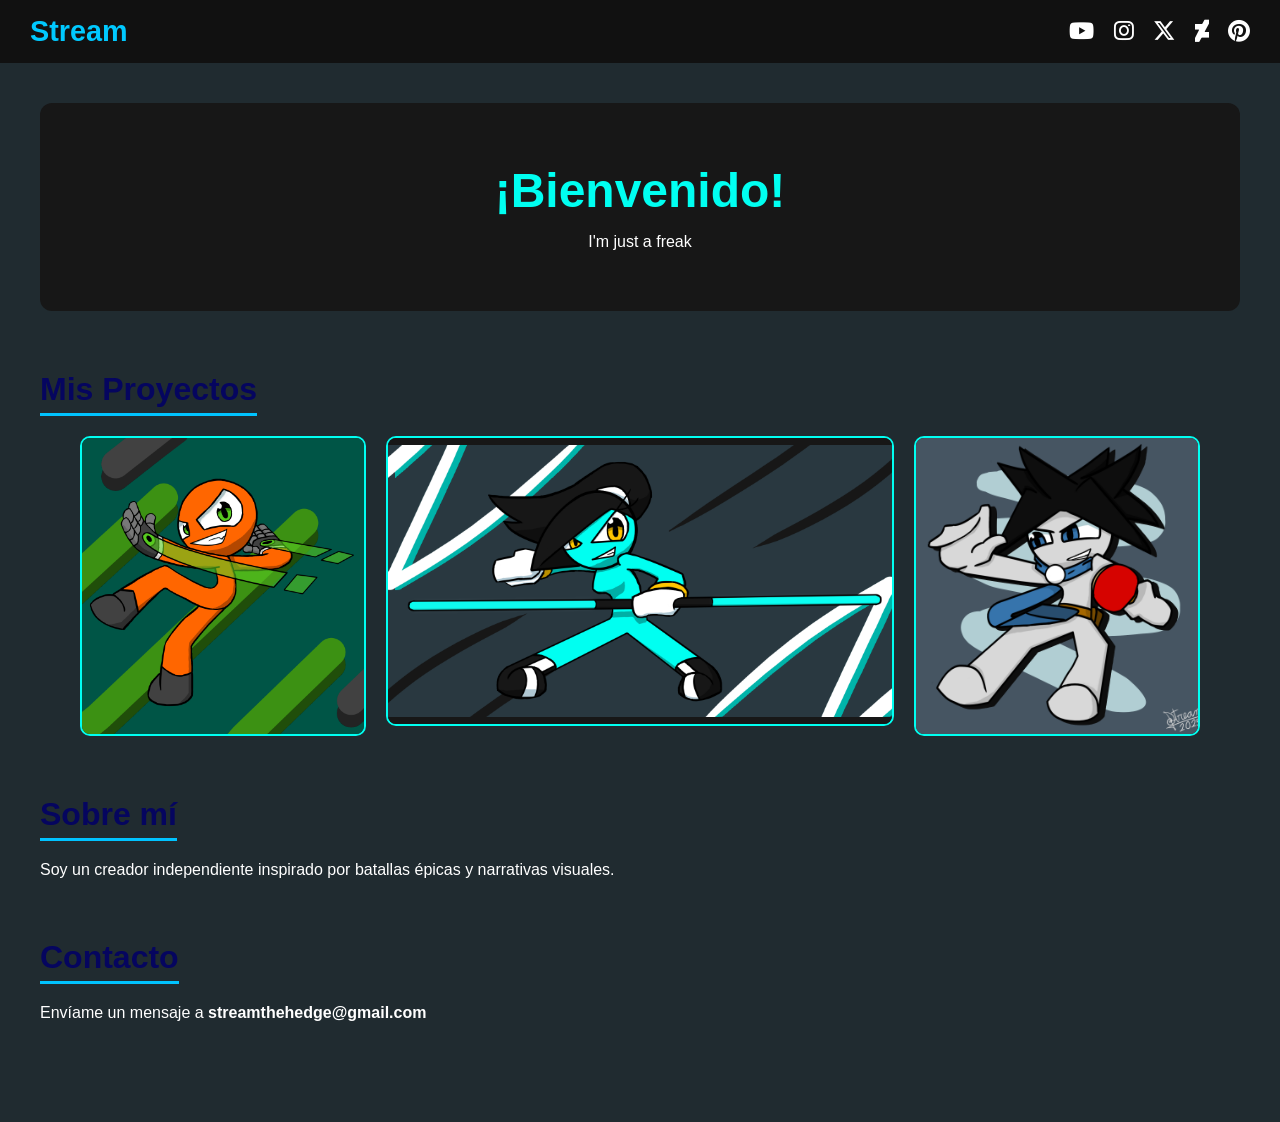
<file: index.html>
<!DOCTYPE html>
<html lang="es">
<head>
  <meta charset="UTF-8">
  <meta name="viewport" content="width=device-width, initial-scale=1.0">
  <title>Stream - Official Website</title>
  <link rel="stylesheet" href="style.css">
  <!-- Librería para íconos -->
  <link href="https://cdnjs.cloudflare.com/ajax/libs/font-awesome/6.5.0/css/all.min.css" rel="stylesheet">
   <meta charset="UTF-8">
  <meta name="viewport" content="width=device-width, initial-scale=1.0">
  <title>Stream - Official Website</title>
  <link rel="stylesheet" href="style.css">
  <!-- Librería para íconos -->
  <link href="https://cdnjs.cloudflare.com/ajax/libs/font-awesome/6.5.0/css/all.min.css" rel="stylesheet">
  
  <!-- 🔹 Favicon (imagen en la pestaña) -->
  <link rel="icon" type="image/png" href="Marca de agua.png">
</head>
<body>
  <!-- 🔹 Encabezado -->
  <header class="header">
    <a href="index.html" class="logo">Stream</a>
    <nav class="socials">
      <a href="https://www.youtube.com/@StreamAnimations" target="_blank"><i class="fab fa-youtube"></i></a>
      <a href="https://www.instagram.com/stream18art/" target="_blank"><i class="fab fa-instagram"></i></a>
      <a href="https://x.com/Stream18Art" target="_blank"><i class="fab fa-x-twitter"></i></a>
      <a href="https://www.deviantart.com/stream18art" target="_blank"><i class="fab fa-deviantart"></i></a>
      <a href="https://co.pinterest.com/streamthehedge/" target="_blank"><i class="fab fa-pinterest"></i></a>
    </nav>
  </header>

    <!-- 🔹 Contenido principal -->
    <main class="content">
      <section id="inicio" class="section hero">
        <h1>¡Bienvenido!</h1>
        <p>I'm just a freak</p>
      </section>

      <section id="proyectos" class="section">
        <h2>Mis Proyectos</h2>
        <div class="cards">
          <div class="card izquierda">
            <img src="Proto.png" alt="Proto">
            <div class="overlay">Comisiones</div>
          </div>

          <a href="about.html" class="card centro">
  <img src="Wanda.png" alt="Wanda">
  <div class="overlay">Sobre mi</div>
</a>

          <div class="card derecha">
            <img src="Player drawing.png" alt="Player">
            <div class="overlay">Proyectos</div>
          </div>
        </div>
      </section>

      <section id="sobre-mi" class="section">
        <h2>Sobre mí</h2>
        <p>
          Soy un creador independiente inspirado por batallas épicas y narrativas visuales.
        </p>
      </section>

      <section id="contacto" class="section">
        <h2>Contacto</h2>
        <p>Envíame un mensaje a <b>streamthehedge@gmail.com</b></p>
      </section>
    </main>

  </div>
</body>
</html>
</file>
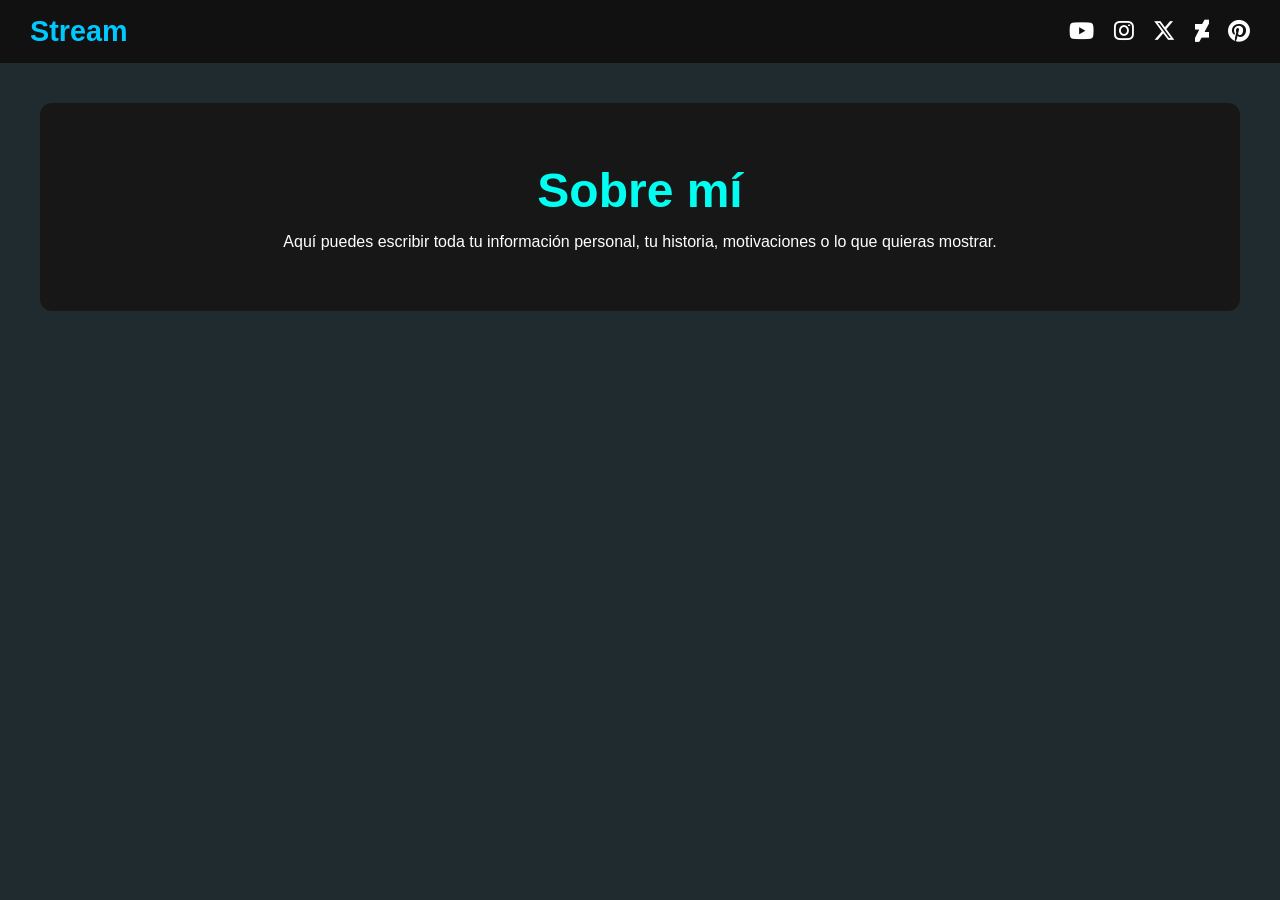
<file: about.html>
<!DOCTYPE html>
<html lang="es">
<head>
  <meta charset="UTF-8">
  <meta name="viewport" content="width=device-width, initial-scale=1.0">
  <title>Sobre mí - Stream</title>
  <link rel="stylesheet" href="style.css">
  <link href="https://cdnjs.cloudflare.com/ajax/libs/font-awesome/6.5.0/css/all.min.css" rel="stylesheet">
  
  <!-- 🔹 Favicon (imagen en la pestaña) -->
  <link rel="icon" type="image/png" href="Marca de agua.png">
</head>
<body>
  <header class="header">
    <a href="index.html" class="logo">Stream</a>
    <nav class="socials">
      <a href="https://www.youtube.com/@StreamAnimations" target="_blank"><i class="fab fa-youtube"></i></a>
      <a href="https://www.instagram.com/stream18art/" target="_blank"><i class="fab fa-instagram"></i></a>
      <a href="https://x.com/Stream18Art" target="_blank"><i class="fab fa-x-twitter"></i></a>
      <a href="https://www.deviantart.com/stream18art" target="_blank"><i class="fab fa-deviantart"></i></a>
      <a href="https://co.pinterest.com/streamthehedge/" target="_blank"><i class="fab fa-pinterest"></i></a>
    </nav>
  </header>

  <main class="content">
    <section class="section hero">
      <h1>Sobre mí</h1>
      <p>
        Aquí puedes escribir toda tu información personal, tu historia, motivaciones o lo que quieras mostrar.
      </p>
    </section>
  </main>
</body>
</html>
</file>
<file: style.css>
/* 🔹 Reset */
* {
  margin: 0;
  padding: 0;
  box-sizing: border-box;
}

body {
  font-family: Arial, sans-serif;
  background: #202b30;
  color: #ffffff;
}


/* 🔹 Barra lateral */
.sidebar {
  width: 220px;
  background: #222;
  color: white;
  padding: 20px;
  display: flex;
  flex-direction: column;
  align-items: center;
}

.sidebar .logo {
  color: #00c3ff;
  font-size: 1.8rem;
  margin-bottom: 30px;
}

.sidebar nav ul {
  list-style: none;
  width: 100%;
}

.sidebar nav ul li {
  margin: 15px 0;
}

.sidebar nav ul li a {
  display: block;
  text-decoration: none;
  color: white;
  font-size: 1.1rem;
  font-weight: bold;
  padding: 10px;
  text-align: center;
  border-radius: 6px;
  transition: background 0.3s;
}

.sidebar nav ul li a:hover {
  background: #00c9ff;
  color: #222;
}

/* 🔹 Contenido */
.content {
  flex: 1;
  padding: 40px;
}

/* 🔹 Secciones */
.section {
  margin-bottom: 60px;
}

.section h2 {
  font-size: 2rem;
  margin-bottom: 20px;
  color: #05055f;
  border-bottom: 3px solid #00c3ff;
  display: inline-block;
  padding-bottom: 5px;
}

/* 🔹 Hero */
.hero {
  text-align: center;
  padding: 60px 20px;
  background: #171717;
  border-radius: 12px;
}

.hero h1 {
  font-size: 3rem;
  color: #00fff1;
  margin-bottom: 15px;
}

/* 🔹 Tarjetas */
.cards {
  display: flex;
  justify-content: space-between; /* reparte las 3 tarjetas */
  gap: 20px;
  margin: 0 40px;                /* margen lateral */
  align-items: flex-start;       /* alineadas por arriba */
  flex-wrap: nowrap;             /* siempre en 1 fila */
}

/* estilo base de tarjeta */
.card {
  position: relative;
  border: 2px solid #00fff1;
  border-radius: 10px;
  overflow: hidden;
  cursor: pointer;
  background: #171717;
  display: flex;
  align-items: center;
  justify-content: center;
}

/* LEFT y RIGHT: mismo tamaño fijo (puede recortar) */
.card.izquierda,
.card.derecha {
  width: 300px;   /* ajustar si quieres más o menos */
  height: 300px;  /* cuadro cuadrado */
}

/* CENTER: más ancho y altura fija, pero imagen NO se recorta (contain) */
.card.centro {
  width: 533px; /* ancho */
  height: 290px; /* alto (533x300 = 16:9 aprox) */
}
/* regla general para imágenes: llenan su tarjeta */
.card img {
  display: block;
  width: 100%;
  height: 100%;
  object-fit: cover;  /* por defecto: cover (recorta) */
}

/* OVERRIDES: centro usa contain para mostrar toda la imagen */
.card.centro img {
  object-fit: contain;   /* se ve completa, sin recortar */
  background: #171717;   /* fondo donde quede espacio (ajusta color) */
}

/* OVERLAY (fade) */
.card .overlay {
  position: absolute;
  top: 0;
  left: 0;
  width: 100%;
  height: 100%;
  background: rgba(0,0,0,0.7);
  color: white;
  font-size: 1.5rem;
  display: flex;
  justify-content: center;
  align-items: center;
  opacity: 0;
  transition: opacity 0.35s ease;
  border-radius: 10px;
}

.card:hover .overlay {
  opacity: 1;
}
/* 🔹 Estilos del header */
.header {
  display: flex;
  justify-content: space-between;
  align-items: center;
  padding: 15px 30px;
  background: #111;
  color: #fff;
  position: sticky;
  top: 0;
  z-index: 1000;
}

.header .logo {
  font-size: 1.8rem;
  font-weight: bold;
  color: #00c9ff;
  text-decoration: none;
  transition: color 0.3s;
}

.header .logo:hover {
  color: #00bcd4;
}

.header .socials a {
  color: #fff;
  font-size: 1.4rem;
  margin-left: 15px;
  transition: color 0.3s;
}

.header .socials a:hover {
  color: #00bcd4;
}
</file>
